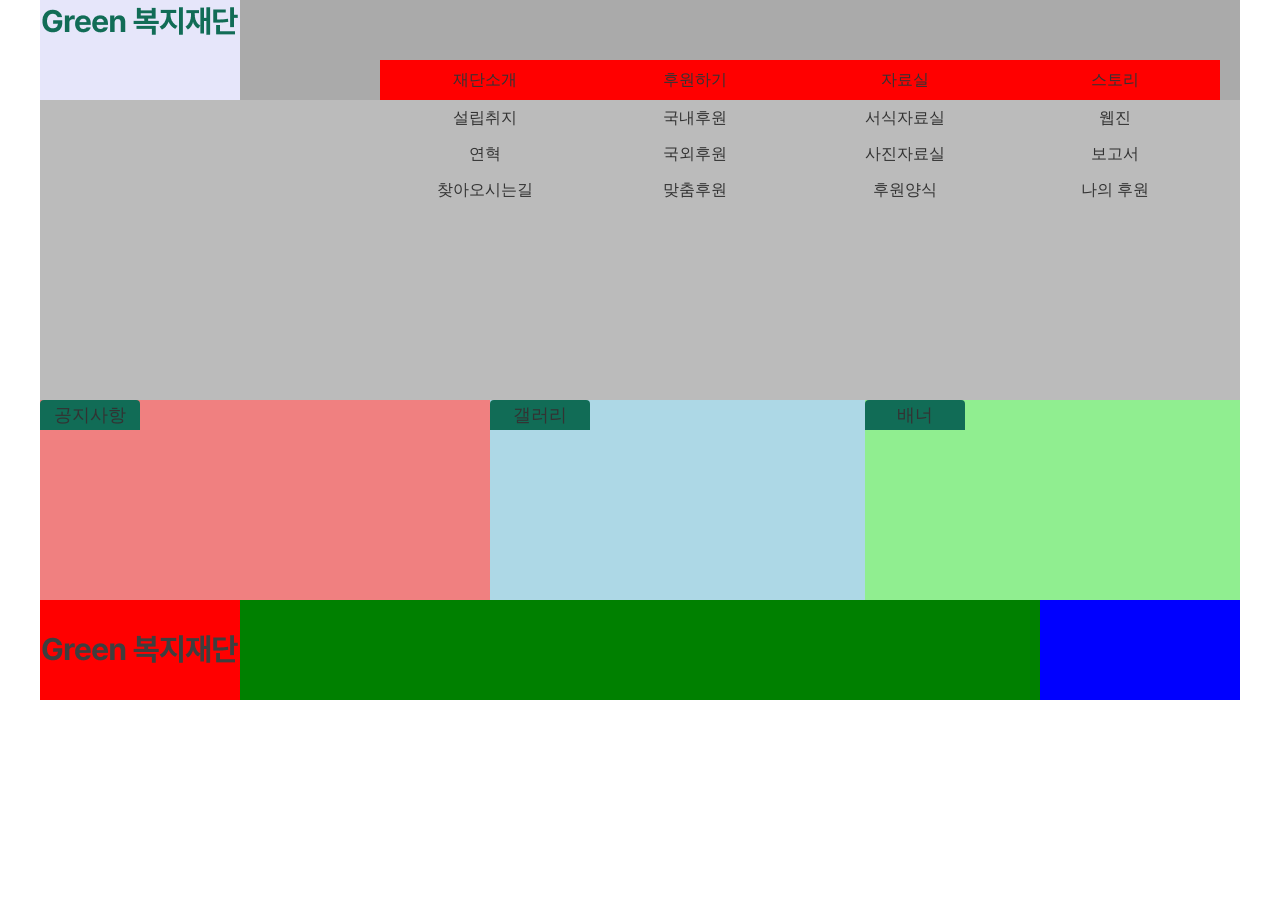
<file: 00/a2/index.html>
<!DOCTYPE html>
<html lang="ko">

<head>
  <meta charset="UTF-8">
  <meta name="viewport" content="width=device-width, initial-scale=1.0">
  <title>Green복지재단</title>
  <link rel="stylesheet" href="css/style.css">
</head>

<body>
  <div class="modal">
    <div class="modal_inner">
      <h2>타이틀</h2>
      <p>Lorem ipsum, dolor sit amet consectetur adipisicing elit. Minima, beatae voluptatem molestiae assumenda quidem quibusdam consectetur dicta at maiores delectus neque tempora odit provident. Excepturi animi dolorem quis nisi aliquam accusantium voluptates eligendi ratione labore sed fuga eum eius non ipsam odit ipsa deleniti corporis incidunt molestiae laudantium veniam, sint quibusdam, dolor et? Reprehenderit quo enim quam amet ad eum praesentium tenetur vitae facere, voluptas impedit, dolorum officiis, ab eius tempora ex aperiam quos consectetur. Ipsam consequuntur ex cum vitae, possimus praesentium aliquid, fugit totam, sint exercitationem adipisci facere voluptate sit modi hic obcaecati ducimus aliquam. Minima beatae dicta similique!</p>
      <button type="button" id="closeBtn">닫기</button>
    </div><!-- //.modal_inner -->
  </div><!-- //.modal -->
  <div class="wrap">
    <header>
      <h1><a href="#"><img src="img/logo.png" alt="Green복지재단"></a></h1>
      <nav>
        <ul class="gnb">
          <li><a href="#">재단소개</a>
              <ul class="sub">
                <li><a href="#">설립취지</a></li>
                <li><a href="#">연혁</a></li>
                <li><a href="#">찾아오시는길</a></li>
              </ul><!-- //.sub -->
          </li>
          <li><a href="#">후원하기</a>
            <ul class="sub">
              <li><a href="#">국내후원</a></li>
              <li><a href="#">국외후원</a></li>
              <li><a href="#">맞춤후원</a></li>
            </ul><!-- //.sub -->
          </li>
          <li><a href="#">자료실</a>
            <ul class="sub">
              <li><a href="#">서식자료실</a></li>
              <li><a href="#">사진자료실</a></li>
              <li><a href="#">후원양식</a></li>
            </ul><!-- //.sub -->
          </li>
          <li><a href="#">스토리</a>
            <ul class="sub">
              <li><a href="#">웹진</a></li>
              <li><a href="#">보고서</a></li>
              <li><a href="#">나의 후원</a></li>
            </ul><!-- //.sub -->
          </li>
        </ul><!-- //.gnb -->
      </nav>
    </header>
    <div class="img_slide"></div>
    <div class="contents">
      <section class="notice">
        <h2>공지사항</h2>
      </section>
      <section class="gal">
        <h2>갤러리</h2>
      </section>
      <section class="banner">
        <h2>배너</h2>
      </section>
    </div>
    <footer>
      <div class="logo">
        <a href="#"><img src="img/logo_g.png" alt="Green복지재단"></a>
      </div>
      <div class="copy"></div>
      <div class="fam"></div>
    </footer>
  </div>
</body>

</html>
</file>
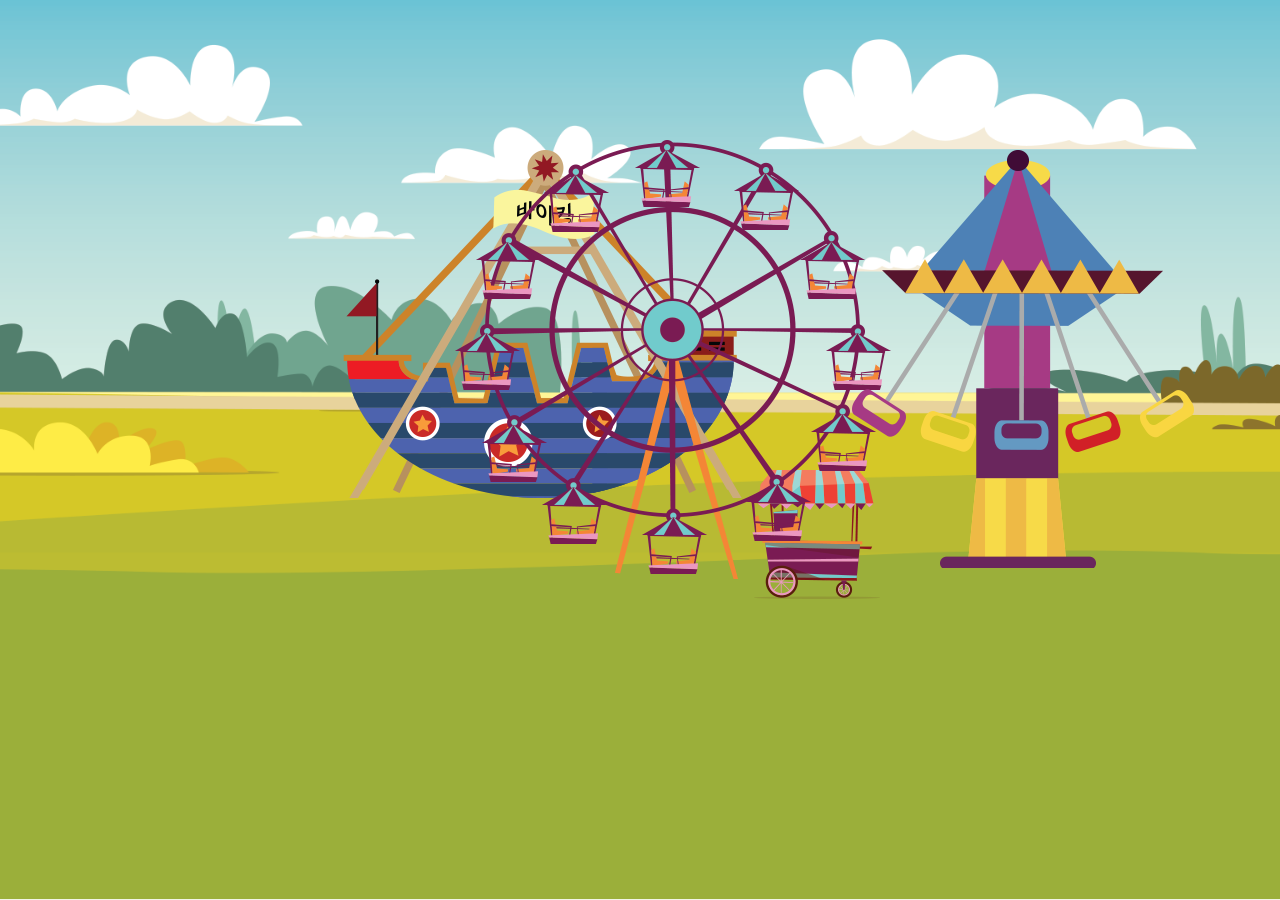
<file: 02_css/09animation/index.html>
<!DOCTYPE html>
<html lang="ko">
<head>
  <meta charset="UTF-8">
  <meta name="viewport" content="width=device-width, initial-scale=1.0">
  <title>animation</title>
  <link rel="stylesheet" href="css/ani.css">
</head>
<body>
  <div class="wrap">
    <div class="viking">
      <img src="../images/biking_1.png" alt="바이킹 뒤">
      <img src="../images/biking_2.png" alt="바이킹 무빙">
      <img src="../images/biking_3.png" alt="바이킹 앞">
    </div><!-- //.viking -->

    <div class="swing">
      <img src="../images/swing_1.png" alt="스윙 뒤">
      <img src="../images/swing_2.png" alt="스윙 무빙">
      <img src="../images/swing_3.png" alt="스윙 앞">
    </div><!-- //.swing -->

    <div class="train"></div>
    <div class="seat2"></div>

    <div class="machine">
      <img src="../images/leg.png" alt="">
      <div class="rotate">
        <img src="../images/seat.png" alt="의자" class="s1">
        <img src="../images/seat.png" alt="의자" class="s2">
        <img src="../images/seat.png" alt="의자" class="s3">
        <img src="../images/seat.png" alt="의자" class="s4">
        <img src="../images/seat.png" alt="의자" class="s5">
        <img src="../images/seat.png" alt="의자" class="s6">
        <img src="../images/seat.png" alt="의자" class="s7">
        <img src="../images/seat.png" alt="의자" class="s8">
        <img src="../images/seat.png" alt="의자" class="s9">
        <img src="../images/seat.png" alt="의자" class="s10">
        <img src="../images/seat.png" alt="의자" class="s11">
        <img src="../images/seat.png" alt="의자" class="s12">
      </div><!-- //.rotate -->
    </div><!-- //.machine -->
  </div><!-- //.wrap -->
</body>
</html>
</file>
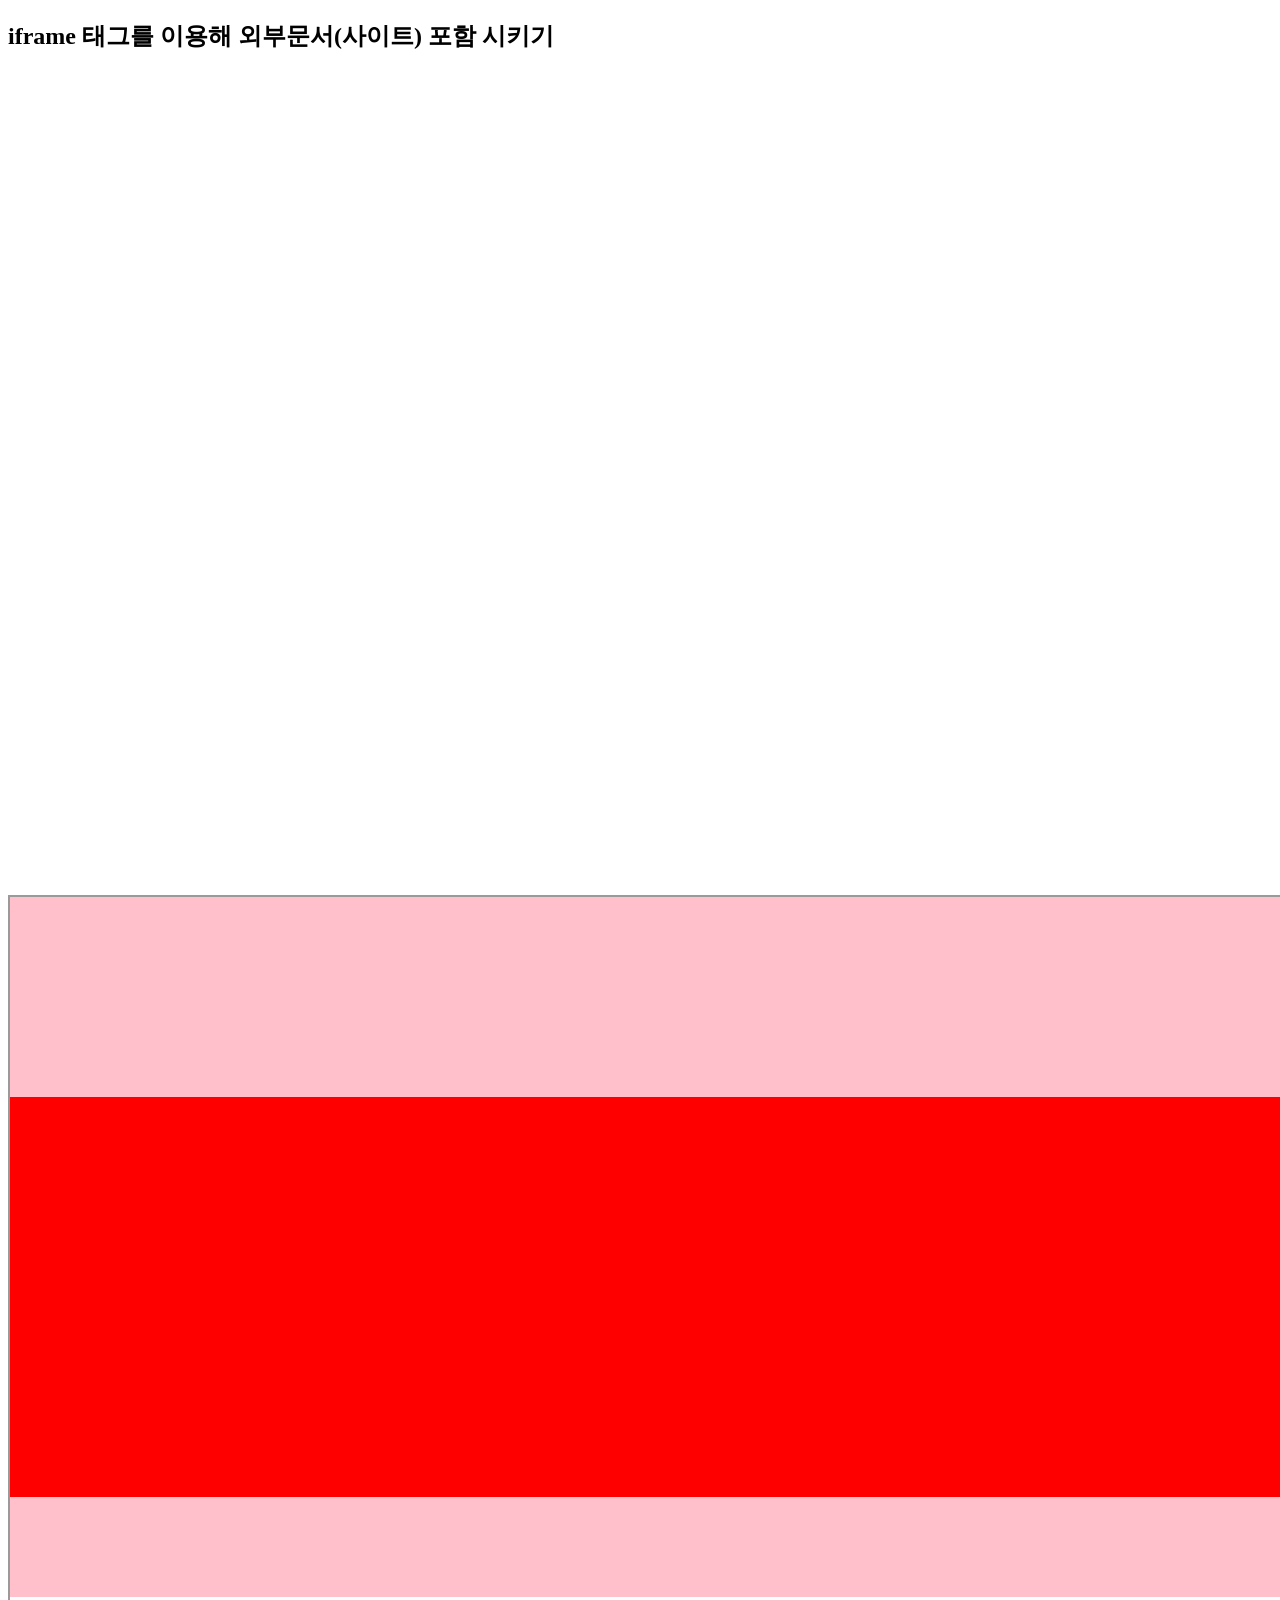
<file: 01_html/01sementic/iframe.html>
<!DOCTYPE html>
<html lang="ko">
<head>
  <meta charset="UTF-8">
  <meta name="viewport" content="width=device-width, initial-scale=1.0">
  <title>iframe</title>
</head>
<body>
  <div class="container">
    <h2>iframe 태그를 이용해 외부문서(사이트) 포함 시키기</h2>
    <iframe src="https://www.naver.com/" frameborder="0"></iframe>
    <iframe src="https://www.bokbootlab.com/" frameborder="0" width="500" height="500"></iframe>
    <iframe width="560" height="315" src="https://www.youtube.com/embed/dyP1B5MOG1k?si=6k-oUbVEdLzXDeuA" title="YouTube video player" frameborder="0" allow="accelerometer; autoplay; clipboard-write; encrypted-media; gyroscope; picture-in-picture; web-share" referrerpolicy="strict-origin-when-cross-origin" allowfullscreen></iframe>
  </div>
  <iframe src="../00first/second.html" width="1280" height="1000"></iframe>
</body>
</html>
</file>
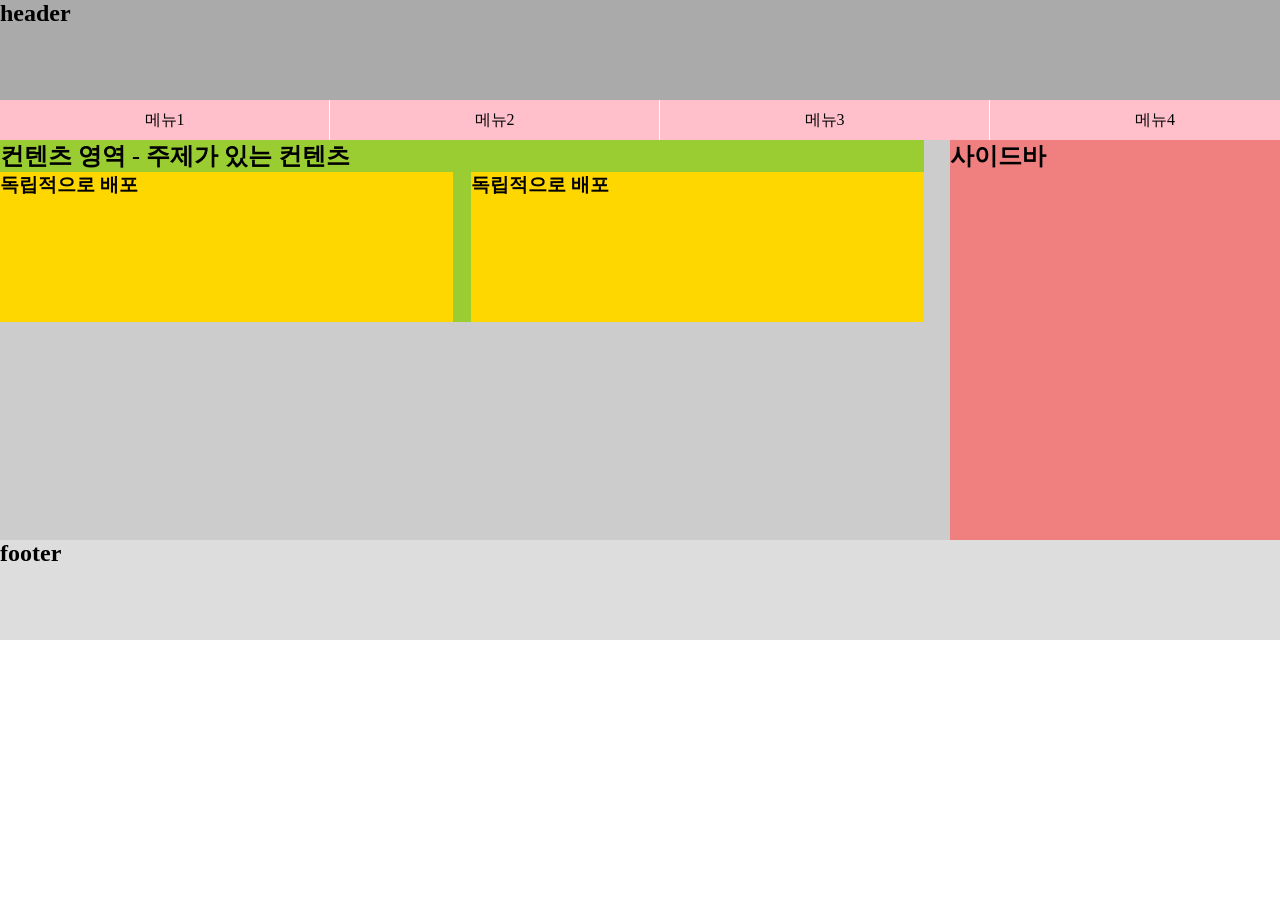
<file: 01_html/01sementic/layout.html>
<!DOCTYPE html>
<html lang="ko">

<head>
  <meta charset="UTF-8">
  <meta name="viewport" content="width=device-width, initial-scale=1.0">
  <title>layout</title>
  <link rel="stylesheet" href="css/layout.css">
</head>

<body>
  <div class="wrap">
    <header>
      <h2>header</h2>
    </header>
    <nav>
      <ul>
        <li><a href="#">메뉴1</a></li>
        <li><a href="#">메뉴2</a></li>
        <li><a href="#">메뉴3</a></li>
        <li><a href="#">메뉴4</a></li>
      </ul>
    </nav>
    <main>
      <section>
        <h2>컨텐츠 영역 - 주제가 있는 컨텐츠</h2>
        <article>
          <h3>독립적으로 배포</h3>
        </article>
        <article>
          <h3>독립적으로 배포</h3>
        </article>
      </section>
      <aside>
        <h2>사이드바</h2>
      </aside>
    </main>
    <footer>
      <h2>footer</h2>
    </footer>
  </div>
</body>

</html>
</file>
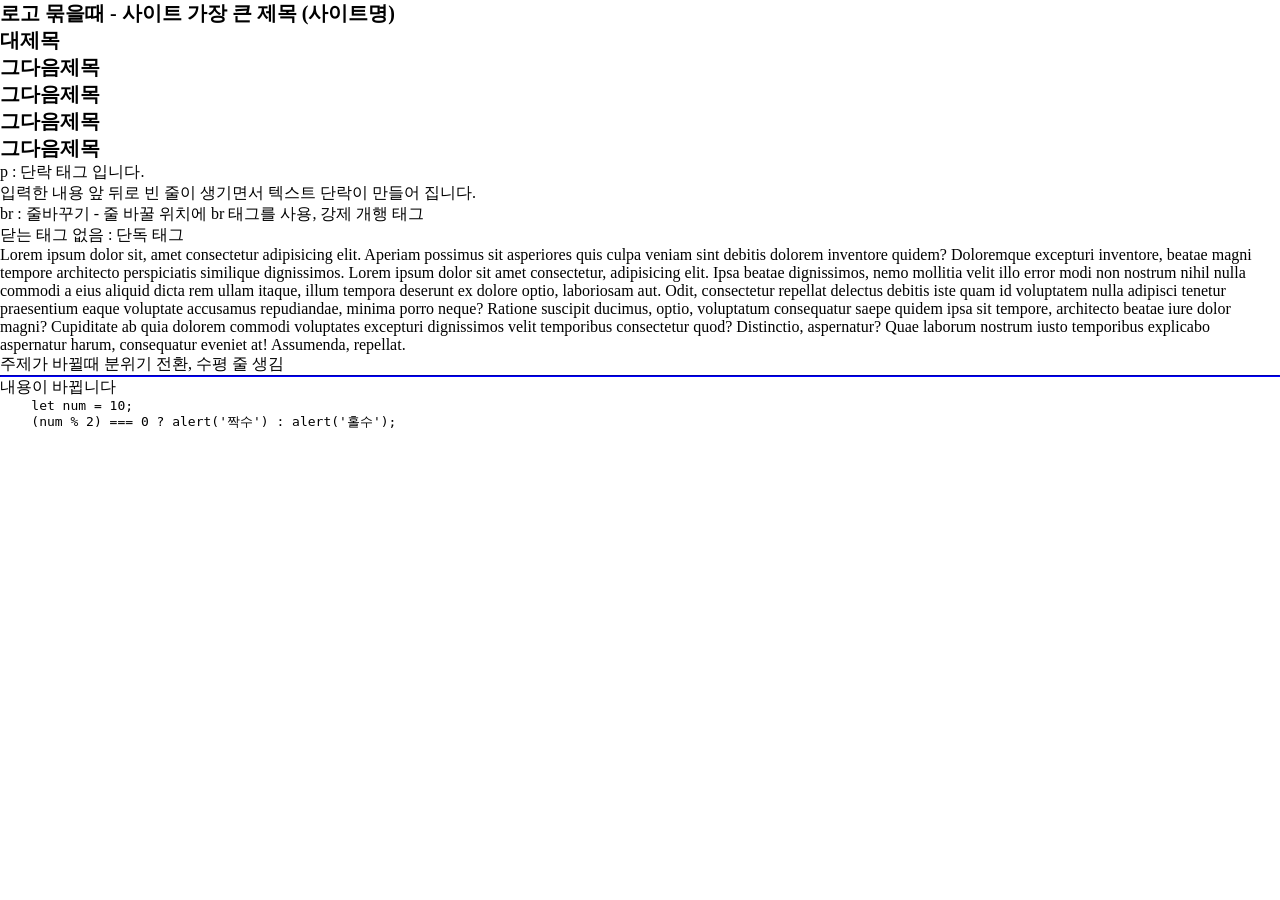
<file: 01_html/02text_block/01.html>
<!DOCTYPE html>
<html lang="ko">

<head>
  <meta charset="UTF-8">
  <meta name="viewport" content="width=device-width, initial-scale=1.0">
  <title>텍스를 묶는 블록 태그</title>
  <style>
    * {
      margin: 0;
      padding: 0;
    }

    h1,
    h2,
    h3,
    h4,
    h5,
    h6 {
      font-size: 20px;
    }

    hr {
      border-color: blue;
    }
  </style>
</head>

<body>
  <!-- 기본형 <hn>제목</hn> -->
  <!-- 각 웹 콘텐츠 영역에서 제목을 표시할 때 사용하는 태그 -->
  <!-- 중요도/크기 h1 > h2 > h3 > h4 > h5 > h6 -->
  <!-- 텍스트와 인라인 요소를 포함할 수 있지만 블록레벨 요소는 포함할 수 없습니다 -->
  <h1>로고 묶을때 - 사이트 가장 큰 제목 (사이트명)</h1>
  <h2>대제목</h2>
  <h3>그다음제목</h3>
  <h4>그다음제목</h4>
  <h5>그다음제목</h5>
  <h6>그다음제목</h6>

  <!-- 기본형 <p>단락 내용</p> -->
  <!-- 텍스트와 인라인 요소를 포함할 수 있지만 블록레벨 요소는 포함할 수 없습니다 -->
  <p>p : 단락 태그 입니다.<br>
    입력한 내용 앞 뒤로 빈 줄이 생기면서 텍스트 단락이 만들어 집니다.
  </p>
  <p>
    br : 줄바꾸기 - 줄 바꿀 위치에 br 태그를 사용, 강제 개행 태그 <br />
    닫는 태그 없음 : 단독 태그
  </p>

  <!-- 기본형 : <blockquote>인용 내용</blockquote> -->
  <!-- 다른 텍스트 보다 안으로 들여써짐 -->
  <blockquote>Lorem ipsum dolor sit, amet consectetur adipisicing elit. Aperiam possimus sit asperiores quis culpa
    veniam sint debitis dolorem inventore quidem? Doloremque excepturi inventore, beatae magni tempore architecto
    perspiciatis similique dignissimos. 
    Lorem ipsum dolor sit amet consectetur, adipisicing elit. Ipsa beatae dignissimos, nemo mollitia velit illo error
    modi non nostrum nihil nulla commodi a eius aliquid dicta rem ullam itaque, illum tempora deserunt ex dolore optio,
    laboriosam aut. Odit, consectetur repellat delectus debitis iste quam id voluptatem nulla adipisci tenetur
    praesentium eaque voluptate accusamus repudiandae, minima porro neque? Ratione suscipit ducimus, optio, voluptatum
    consequatur saepe quidem ipsa sit tempore, architecto beatae iure dolor magni? Cupiditate ab quia dolorem commodi
    voluptates excepturi dignissimos velit temporibus consectetur quod? Distinctio, aspernatur? Quae laborum nostrum
    iusto temporibus explicabo aspernatur harum, consequatur eveniet at! Assumenda, repellat.
  </blockquote>

  <!-- 기본형 <hr> 닫는 태그 없음 : 단독 태그 / 분위기 전환 -->
  <p>주제가 바뀔때 분위기 전환, 수평 줄 생김</p>
  <hr>
  <p>내용이 바뀝니다</p>

  <!-- 기본형 : <pre>텍스트</pre> -->
  <!-- 소스에 표시한 공백이 그대로 표시됨, 프로그램 소스를 표시할 때 유용함 -->
  <pre>
    let num = 10;
    (num % 2) === 0 ? alert('짝수') : alert('홀수');
  </pre>
</body>

</html>
</file>
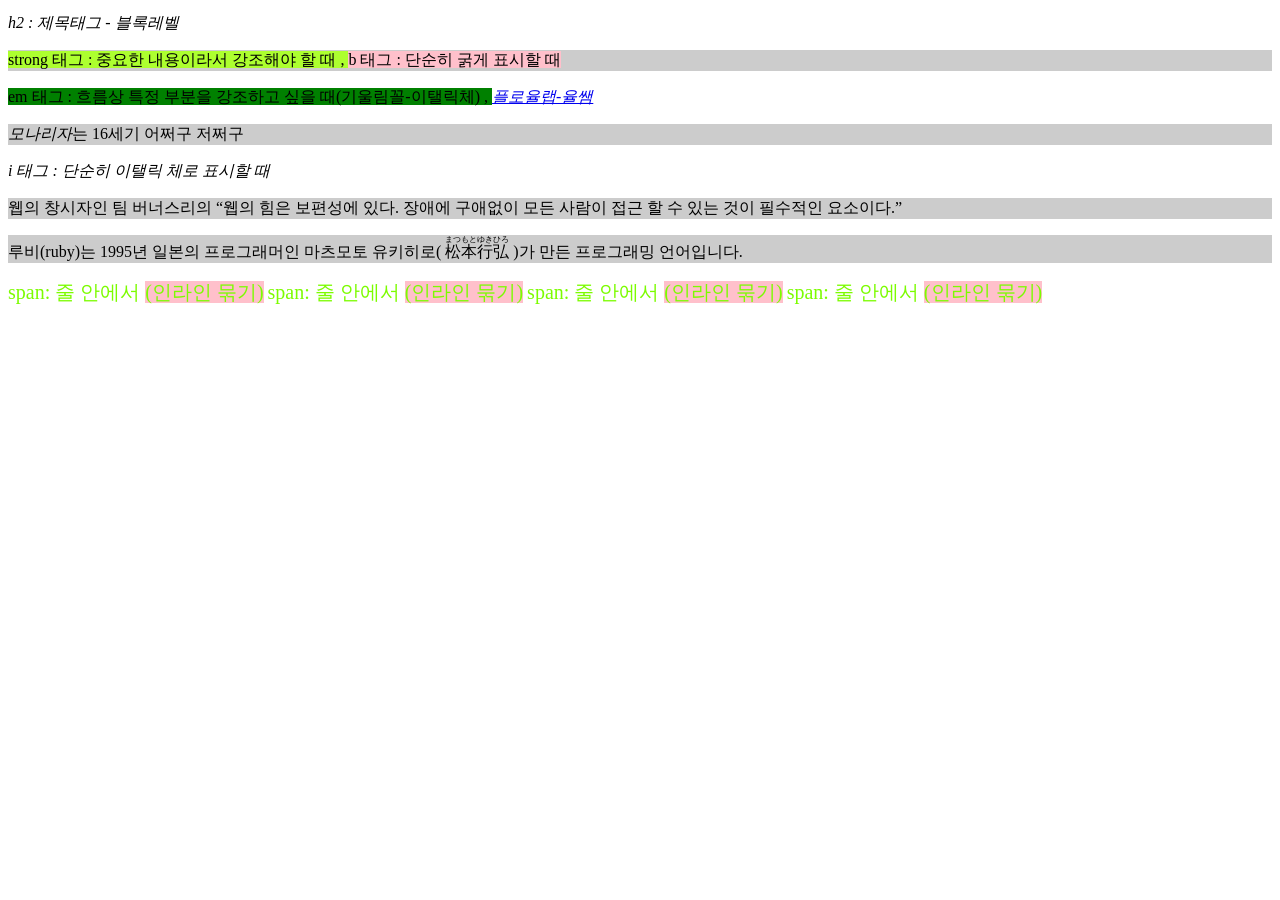
<file: 01_html/03text_inline/01.html>
<!DOCTYPE html>
<html lang="ko">

<head>
  <meta charset="UTF-8">
  <meta name="viewport" content="width=device-width, initial-scale=1.0">
  <title>텍스트 인라인 묶기</title>
  <style>
    h2 {
      font-weight: 400;
      font-size: 16px;
      font-style: italic;
    }

    p {
      background: #ccc;
    }

    strong {
      background: greenyellow;
      font-weight: normal;
    }

    b {
      background: pink;
      font-weight: 400;
    }

    em {
      font-style: normal;
      background: green;
    }
    #blue{
      color: blue;
    }
    .red {
      color: red;
    }
    span {
      font-size: 20px;
      color: lawngreen !important;
    }
    /* 태그 < class < id < 인라인스타일 < !important */
  </style>
</head>

<body>
  <h2>h2 : 제목태그 - 블록레벨</h2>
  <p>
    <strong>strong 태그 : 중요한 내용이라서 강조해야 할 때 , </strong>
    <b>b 태그 : 단순히 굵게 표시할 때</b>
  </p>
  <em>em 태그 : 흐름상 특정 부분을 강조하고 싶을 때(기울림꼴-이탤릭체) , </em>
  <cite><a href="https://www.youtube.com/@flowyullab/">플로율랩-율쌤</a></cite>
  <p><cite>모나리자</cite>는 16세기 어쩌구 저쩌구</p>
  <i>i 태그 : 단순히 이탤릭 체로 표시할 때</i>
  <p>
    웹의 창시자인 팀 버너스리의
    <q cite="">웹의 힘은 보편성에 있다. 장애에 구애없이 모든 사람이 접근 할 수 있는 것이 필수적인 요소이다.</q>
  </p>
  <p>루비(ruby)는 1995년 일본의 프로그래머인 마츠모토 유키히로(
    <ruby>
      松本行弘
      <rt>まつもとゆきひろ</rt>
    </ruby>
    )가 만든 프로그래밍 언어입니다.
  </p>
  <span class="red bg1 bg2">span: 줄 안에서 <b>(인라인 묶기)</b></span>
  <span id="yellow">span: 줄 안에서 <b>(인라인 묶기)</b></span>
  <span class="red" id="blue" style="color: blueviolet;">span: 줄 안에서 <b>(인라인 묶기)</b></span>
  <span>span: 줄 안에서 <b>(인라인 묶기)</b></span>
</body>

</html>
</file>
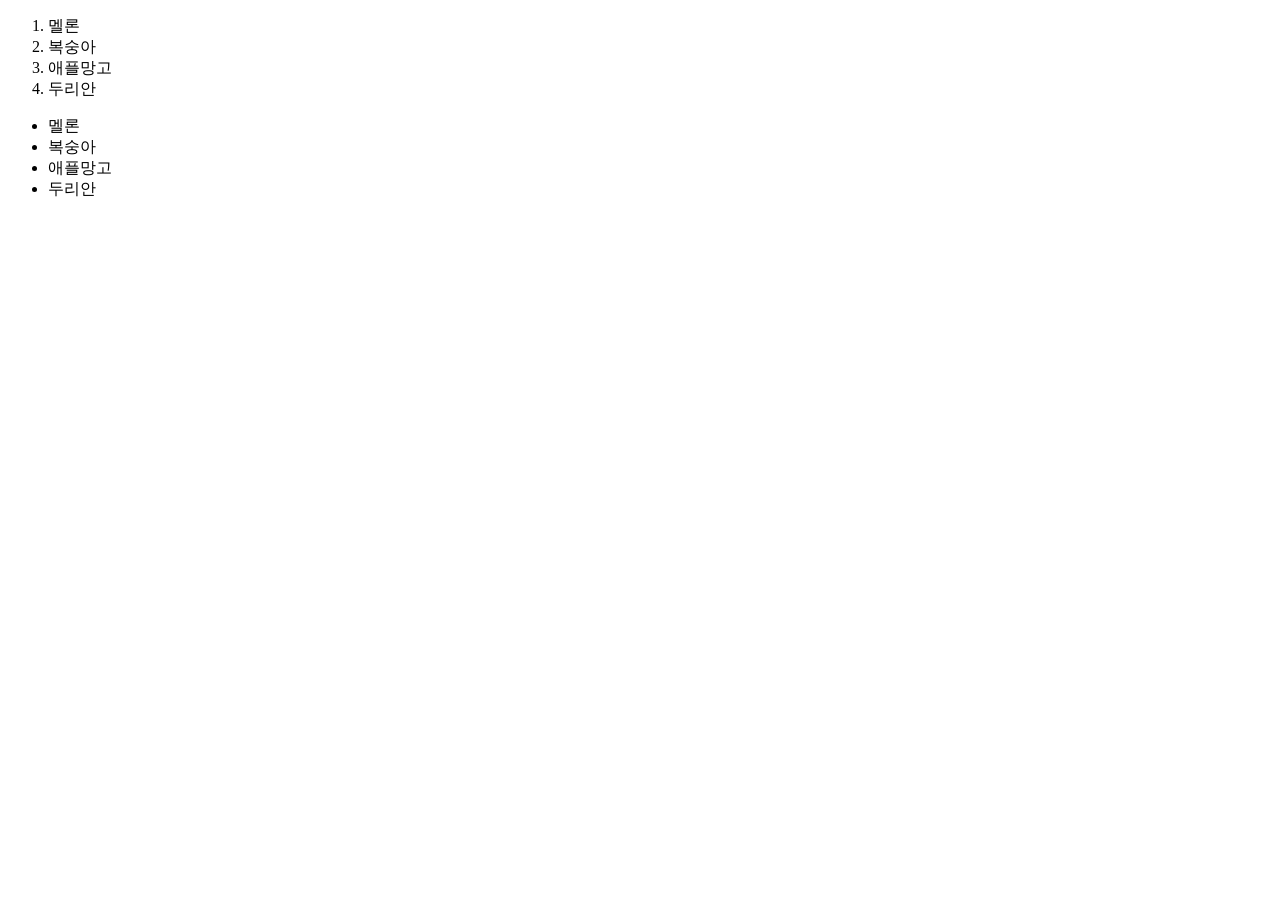
<file: 01_html/04list/01_ul_li.html>
<!DOCTYPE html>
<html lang="ko">
<head>
  <meta charset="UTF-8">
  <meta name="viewport" content="width=device-width, initial-scale=1.0">
  <title>순서가 없는 목록</title>
  <style>
    ul{
      list-style: decimal;
    }
    ol{
      list-style: disc;
    }
  </style>
</head>
<body>
  <ul>
    <li>멜론</li>
    <li>복숭아</li>
    <li>애플망고</li>
    <li>두리안</li>
  </ul>
  <ol>
    <li>멜론</li>
    <li>복숭아</li>
    <li>애플망고</li>
    <li>두리안</li>
  </ol>
</body>
</html>
</file>
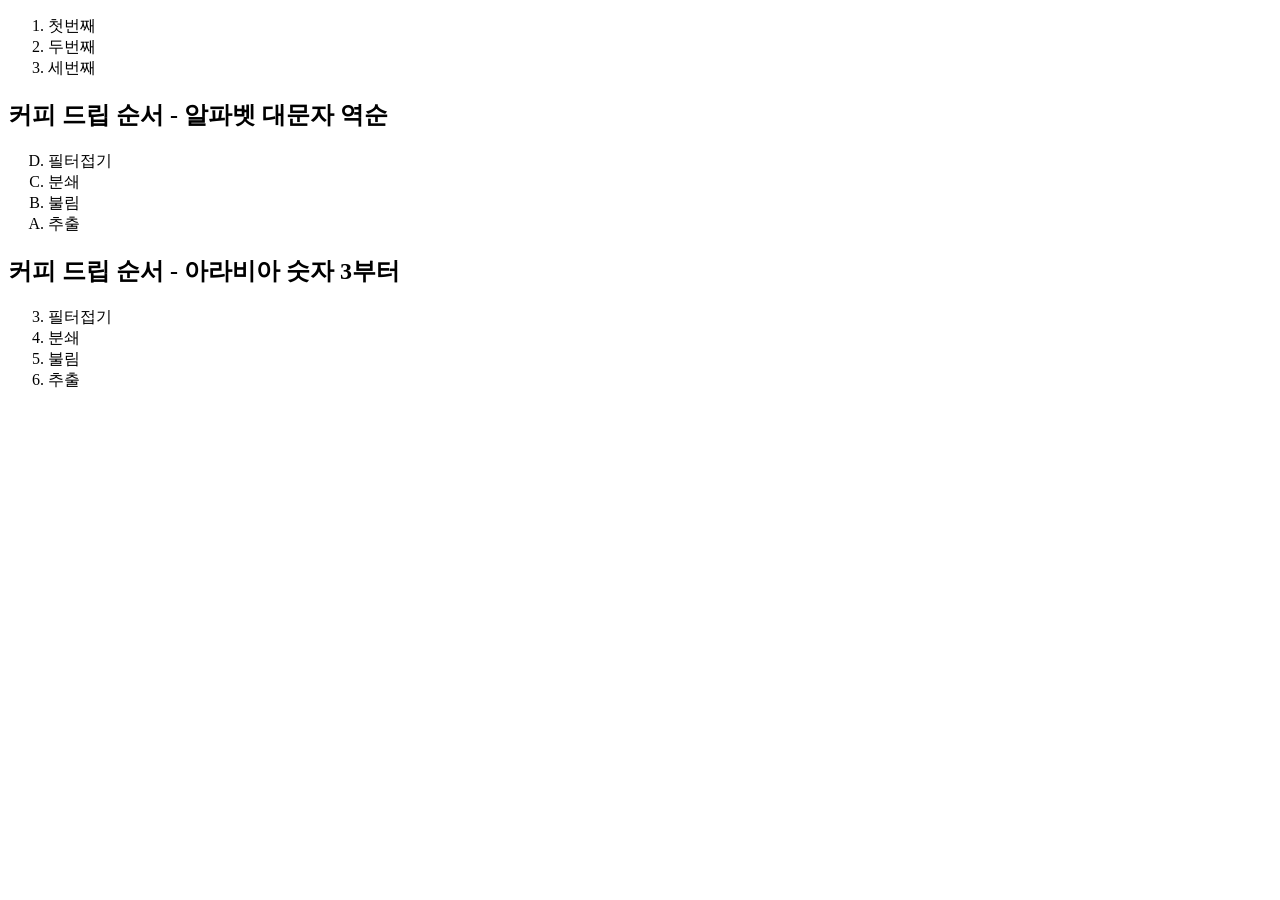
<file: 01_html/04list/02_ol_li.html>
<!DOCTYPE html>
<html lang="ko">

<head>
  <meta charset="UTF-8">
  <meta name="viewport" content="width=device-width, initial-scale=1.0">
  <title>순서 목록</title>
</head>

<body>
  <ol>
    <li>첫번째</li>
    <li>두번째</li>
    <li>세번째</li>
  </ol>

  <section>
    <h2>커피 드립 순서 - 알파벳 대문자 역순</h2>
    <ol type="A" reversed>
      <li>필터접기</li>
      <li>분쇄</li>
      <li>불림</li>
      <li>추출</li>
    </ol>
  </section>

  <section>
    <h2>커피 드립 순서 - 아라비아 숫자 3부터</h2>
    <ol start="3">
      <li>필터접기</li>
      <li>분쇄</li>
      <li>불림</li>
      <li>추출</li>
    </ol>
  </section>
</body>

</html>
</file>
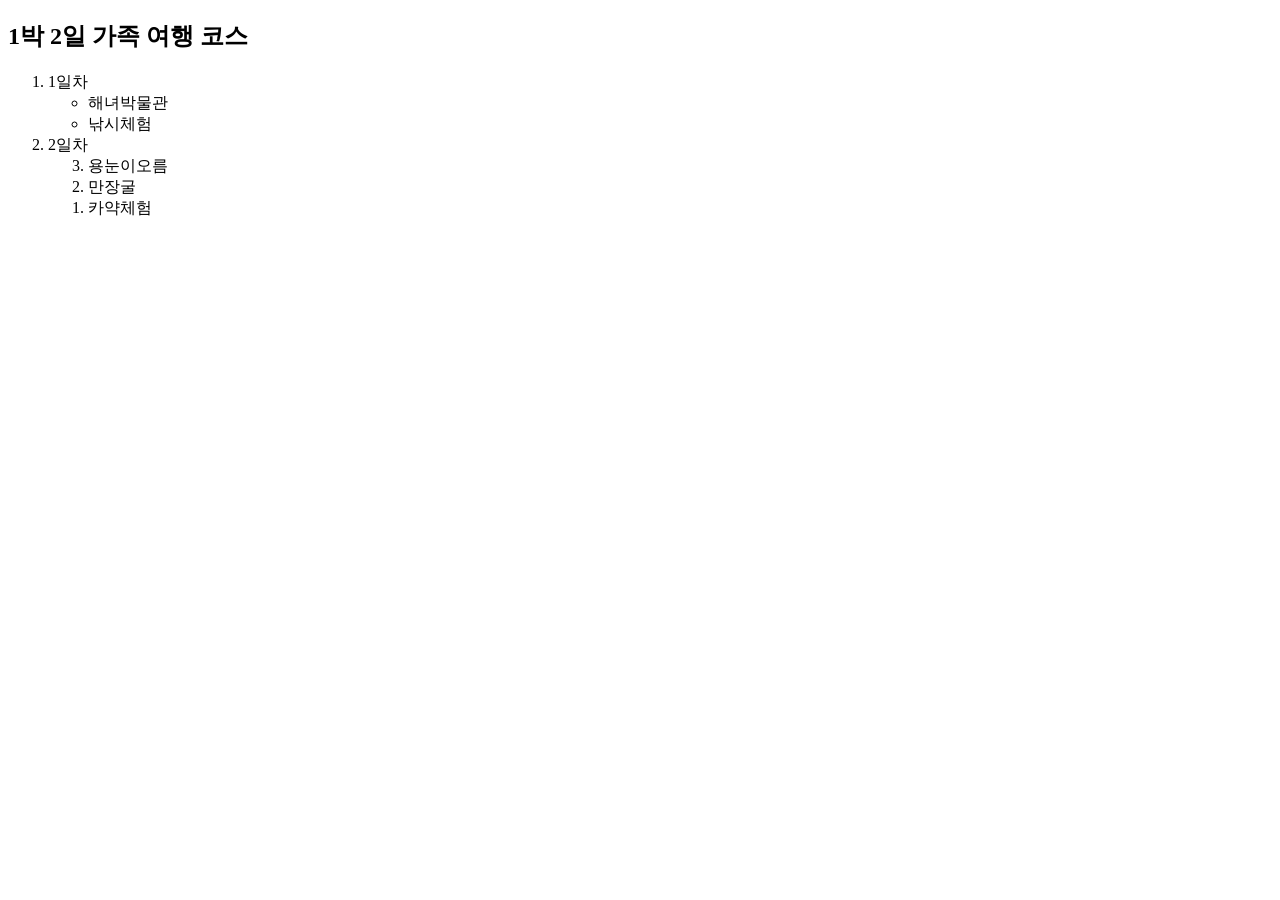
<file: 01_html/04list/03_ul_ol.html>
<!DOCTYPE html>
<html lang="ko">

<head>
  <meta charset="UTF-8">
  <meta name="viewport" content="width=device-width, initial-scale=1.0">
  <title>ul ol 혼용</title>
</head>

<body>
  <h2>1박 2일 가족 여행 코스</h2>
  <ol>
    <li>1일차
      <ul>
        <li>해녀박물관</li>
        <li>낚시체험</li>
      </ul>
    </li>
    <li>2일차
      <ol reversed>
        <li>용눈이오름</li>
        <li>만장굴</li>
        <li>카약체험</li>
      </ol>
    </li>
  </ol>
</body>

</html>
</file>
<file: 00/a2/css/style.css>
@charset "utf-8";

/* reset */
* {
  margin: 0;
  padding: 0;
  box-sizing: border-box;
}

ul {
  list-style: none;
}

a {
  text-decoration: none;
  color: inherit;
}

/* layout */
/* #116C56 */
body {
  color: #333;
}
.modal{
  position: fixed;
  inset: 0;
  background: rgba(1,1,1,.6);
  z-index: 100;
  backdrop-filter: blur(4px);
  display: none;
}
.modal_inner{
  width: 700px;
  height: 500px;
  background: #fff;
  position: absolute;
  left: 50%;
  top: 50%;
  transform: translate(-50%,-50%);
}
#closeBtn{}

.wrap {
  width: 1200px;
  margin: 0 auto;
}

header {
  height: 100px;
  background: #aaa;
  display: flex;
  justify-content: space-between;
}
header h1{
  background: lavender;
}

header nav{
  width: 70%;
  background: red;
  margin-right: 20px;
  align-self: flex-end;
}
header nav ul.gnb{
  display: flex;
}
header nav ul.gnb>li{
  position: relative;
  flex: 1;
  text-align: center;
}
header nav ul.gnb>li>a{
  display: block;
  width: 100%;
  height: 40px;
  line-height: 40px;
}
header nav ul.gnb>li>ul{
  position: absolute;
  width: 100%;
}
header nav ul.gnb>li>ul>li{
  height: 36px;
  line-height: 36px;
}
header nav ul.gnb>li>ul>li>a{
  display: block;
}
.img_slide {
  height: 300px;
  background: #bbb;
}

.contents {
  height: 200px;
  background: #ccc;
  display: flex;
}
.contents h2{
  font-weight: 400;
  font-size: 18px;
  background: #116C56;
  padding: 6px 8px;
  width: 100px;
  text-align: center;
  line-height: 1;
  border-radius: 4px 4px 0 0 ;
}
.contents .notice {
  background: lightcoral;
  flex: 1.2;
}

.contents .gal {
  background: lightblue;
  flex: 1;
}

.contents .banner {
  background: lightgreen;
  flex: 1;
}

footer {
  height: 100px;
  background: #ddd;
  display: flex;
}

footer .logo {
  background: red;
  display: flex;
  align-items: center;
}

footer .copy {
  background: green;
  flex: 1;
}

footer .fam {
  width: 200px;
  background: blue;
}
</file>
<file: 02_css/09animation/css/ani.css>
@charset "utf-8";

* {
  margin: 0;
  padding: 0;
}
.wrap{
  position: fixed;
  inset: 0;
  background: url(../../images/background.png) no-repeat center/cover;
}
img{
  position: absolute;
}
.viking{
  position: absolute;
  left: 240px;
  top: 150px;
  background: #ccc;
}
.viking img:nth-child(2){
  transform-origin: top center;
  animation: vikingAni 7s infinite;
}
@keyframes vikingAni {
  0%{transform: rotate(-70deg);}
  50%{transform: rotate(70deg);}
  100%{transform: rotate(-70deg);}
}
.swing{
  position: absolute;
  left: 850px;
  top: 150px;
  z-index: 10;
}
.swing img:nth-child(2){
  animation: swingAni 3s infinite linear;
  transform-origin: top;
}
@keyframes swingAni {
  0%{transform: rotate(32deg);}
  50%{transform: rotate(-32deg);}
  100%{transform: rotate(32deg);}
}

.train{
  width: 425px;
  height: 152px;
  background: url(../../images/train.png);
  position: absolute;
  right: -425px;
  bottom: 100px;
  animation: trainAni 15s infinite linear;
}
@keyframes trainAni {
  0%{right: -425px;}
  100%{right: 100%;}
}

.seat2{
  width: 126px;
  height: 130px;
  background: url(../../images/seat2.png);
  position: absolute;
  right: 400px;
  bottom: 300px;
  animation: seat2Ani2 2s alternate infinite;
}

@keyframes seat2Ani2 {
  from{
    transform: translateX(0);
  }
  to{
    transform: translateX(-350px);
  }
}

.machine{
  position: absolute;
  top: 140px;
  right: 800px;
  background: #ccc;
}
.machine>img{
  left: 135px;
  top: 200px;
}
.rotate{
  width: 385px;
  height: 385px;
  position: absolute;
  left: 0; top: 0;
  background: url(../../images/wheel.png);
  animation: rotateAni 20s linear infinite;
}
.machine .rotate img{
  animation: imgAni 20s linear infinite;
  transform-origin: top;
}
.machine .rotate .s1 {
  left: 155px;
  top: 10px;
}

.machine .rotate .s2 {
  left: 254px;
  top: 33px;
}

.machine .rotate .s3 {
  left: 320px;
  top: 102px;
}

.machine .rotate .s4 {
  left: 64px;
  top: 35px;
}

.machine .rotate .s5 {
  left: -4px;
  top: 102px;
}

.machine .rotate .s6 {
  left: -25px;
  top: 193px;
}

.machine .rotate .s7 {
  left: 2px;
  top: 285px;
}

.machine .rotate .s8 {
  left: 62px;
  top: 347px;
}

.machine .rotate .s9 {
  left: 162px;
  top: 377px;
}

.machine .rotate .s10 {
  left: 266px;
  top: 344px;
}

.machine .rotate .s11 {
  left: 331px;
  top: 274px;
}

.machine .rotate .s12 {
  left: 346px;
  top: 193px;
}

@keyframes rotateAni{
  0%{transform: rotate(0);}
  100%{transform: rotate(360deg);}
}
@keyframes imgAni{
  0%{transform: rotate(0);}
  100%{transform: rotate(-360deg);}
}
</file>
<file: 01_html/01sementic/css/layout.css>
@charset "utf-8";

/* reset */
* {
  margin: 0;
  padding: 0;
}

ul {
  list-style: none;
}

a {
  text-decoration: none;
  color: inherit;
}

/* layout */
.wrap {
  width: 1320px;
  margin: 0 auto;
}

header {
  height: 100px;
  background: #aaa;
}

nav {
  height: 40px;
  background: #bbb;
}

nav ul {
  width: 100%;
  height: 100%;
  background: lightblue;
}

nav ul li {
  width: 25%;
  height: 100%;
  background: pink;
  float: left;
  text-align: center;
  line-height: 40px;
  border-right: 1px solid #fff;
  box-sizing: border-box;
}

nav ul li:last-child {
  border-right: none;
}

nav ul li a {
  display: block;
}

main {
  height: 400px;
  background: #ccc;
}

section {
  width: 70%;
  background: yellowgreen;
  float: left;
}
section article{
  width: 49%;
  height: 150px;
  background: gold;
  float: left;
}
section article:last-child{
  float: right;
}
aside {
  width: 28%;
  height: 100%;
  background: lightcoral;
  float: right;
}

footer {
  height: 100px;
  background: #ddd;
}
</file>
